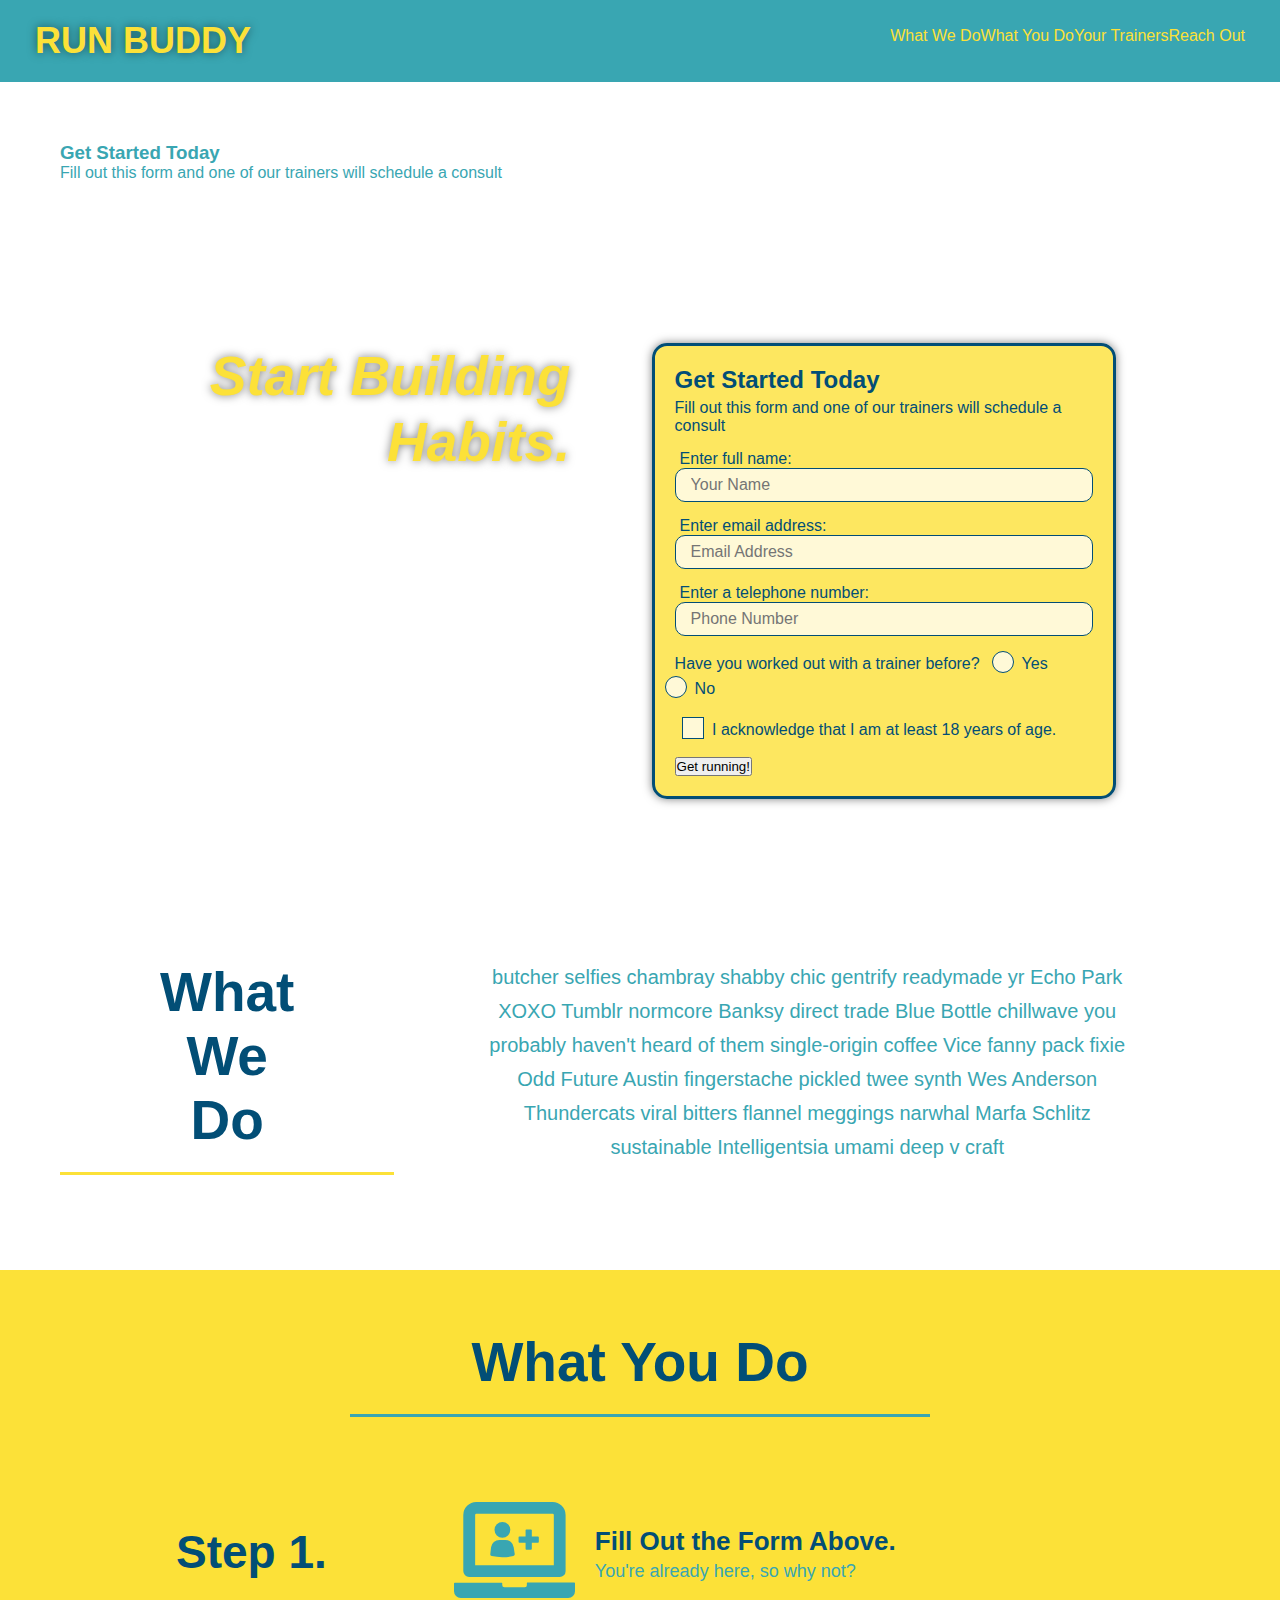
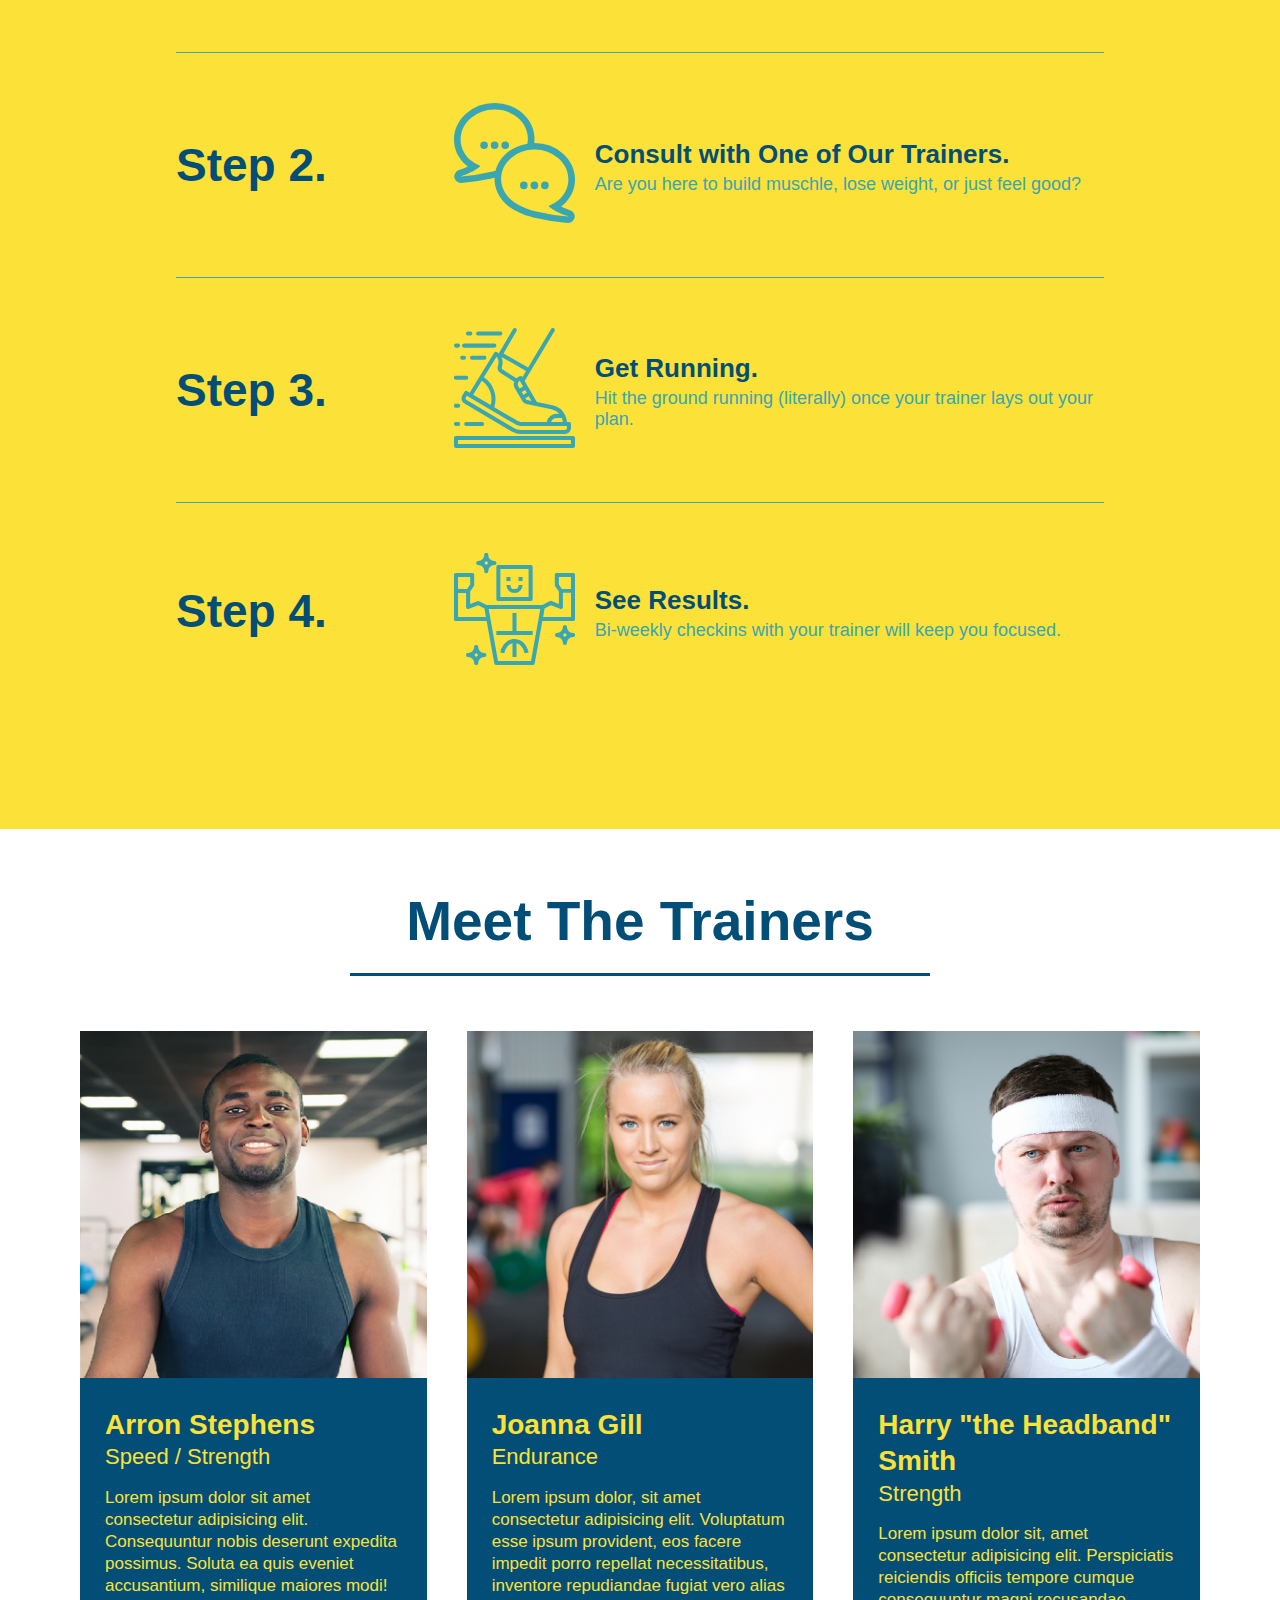
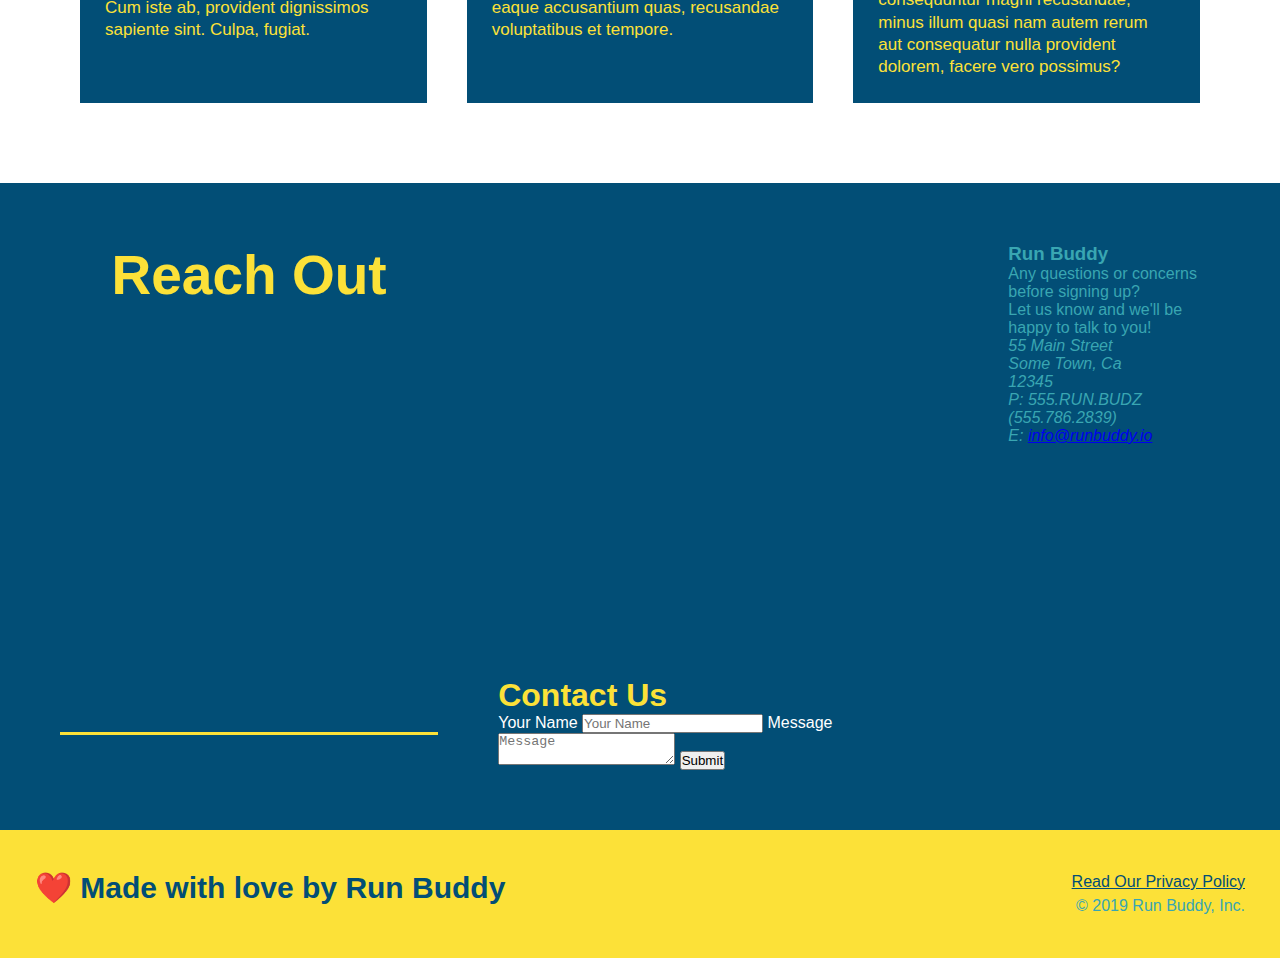
<file: index.html>
<!DOCTYPE html>
<html lang="en">
    <head>
        <meta charset="UTF-8" />
        <title>Run Buddy</title>
        <link rel="stylesheet" href="./assests/css/style.css" />
        <meta name="viewport" content="width=device-width, initial-scale=1.0" />

    </head>
    <body>
        <!-- navigation -->
        <header>
            <h1>
                <a href="/">RUN BUDDY</a>
            </h1> 
            <nav>
                <!-- Unordered list element -->
                <ul>
                    <!-- List item element -->
                    <li>
                        <!-- Anchor element -->
                        <a href="#what-we-do">What We Do</a>
                    </li>
                    <li>
                        <a href="#what-you-do">What You Do</a>
                    </li>
                    <li>
                        <a href="#your-trainers">Your Trainers</a>
                    </li>
                    <li>
                        <a href="#reach-out">Reach Out</a>
                    </li>
                </ul>
            </nav>
        </header>

        <section>
            <div>
                <h3>Get Started Today</h3>
                <p>Fill out this form and one of our trainers will schedule a consult</p>
                
            </div>
        </section>
        
        <!-- hero section -->
        <section class="hero">
            <div class="hero-cta">
                <h2>Start Building Habits.</h2>
                <p>
                  seitan heirloom post-ironic pop-up iPhone mlkshk hella selfies fashion axe occupy readymade put a bird on it messenger bag Wes Anderson Schlitz plaid Bushwick church-key lo-fi skateboard slow-carb hashtag trust fund Williamsburg biodiesel fixie farm-to-table 8-bit banjo XOXO Banksy chillwave bicycle rights retro cliche tattooed bespoke irony mumblecore Shoreditch deep v polaroid McSweeney's bitters cray gentrify tofu Marfa you probably haven't heard of them yr banh mi asymmetrical art party selvage letterpress High Life.
                </p>
              </div>
            <div class="hero-form">
                <h3>Get Started Today</h3>
                <p>Fill out this form and one of our trainers will schedule a consult</p>
            
                <!-- Add form element -->
            <form>
                <label for="name">Enter full name:</label>
                <input type="text" placeholder="Your Name" name="name" id="name" class="form-input"/>

                <label for="email">Enter email address:</label>
                <input type="email" placeholder="Email Address" name="email" id="email" class="form-input"/>

                <label for="phone">Enter a telephone number:</label>
                <input type="tel" placeholder="Phone Number" name="phone" id="phone" class="form-input"/>
                <p>
                    Have you worked out with a trainer before?
                    <span class="radio-wrapper">
                        <input type="radio" name="trainer-confirm" id="trainer-yes"/>
                        <label for="trainer-yes">Yes</label>
                    </span>
                    <span class="radio-wrapper">
                        <input type="radio" name="trainer-confirm" id="trainer-no"/>
                        <label for="trainer-no">No</label>
                    </span>
                </p>
                <p>
                    <span class="checkbox-wrapper">
                        <input type="checkbox" name="age-confirm" id="checkbox"/>
                        <label for="checkbox" >I acknowledge that I am at least 18 years of age.</label>
                    </span>
                </p>
                <button type="submit" >
                    Get running!
                </button>
            </form>
            </div>
        </section>
        <!-- end hero -->

        <!-- hero/jumbotron -->
 

        <!-- "what we do" section -->
        <section id="what-we-do" class="intro">
            <div class="flex-row">
                <h2 class="section-title primary-border">What We Do</h2>
                <div class="flex-row">
                    <p>
                        butcher selfies chambray shabby chic gentrify readymade yr Echo Park XOXO Tumblr normcore Banksy direct trade Blue Bottle chillwave you probably haven't heard of them single-origin coffee Vice fanny pack fixie Odd Future Austin fingerstache pickled twee synth Wes Anderson Thundercats viral bitters flannel meggings narwhal Marfa Schlitz sustainable Intelligentsia umami deep v craft  
                    </p>
                </div>
            </div>
        </section>
        
        <!-- "what you do" section -->
        <section id="what-you-do" class="steps">
            <div class="flex-row">
                <h2 class="section-title secondary-border">What You Do</h2>
            </div>

            <div>
                <div class="step">
                    <h3>Step 1.</h3>
                    <div class="step-info">
                        <div class="step-img">
                            <img src="assests\images\step-1.svg" alt="" />
                        </div>
                        <div class="step-text">
                            <h4>Fill Out the Form Above.</h4>
                            <p>You're already here, so why not?</p>
                        </div>
                    </div>
                </div>
            
                <div class="step">
                    <h3>Step 2.</h3>
                    <div class="step-info">
                        <div class="step-img">
                            <img src="assests\images\step-2.svg" alt="" />
                        </div>
                        <div class="step-text">
                            <h4>Consult with One of Our Trainers.</h4>
                            <p>Are you here to build muschle, lose weight, or just feel good?</p>
                        </div>
                    </div>
                </div>

                <div class="step">
                    <h3>Step 3.</h3>
                    <div class="step-info">
                        <div class="step-img">
                            <img src="assests\images\step-3.svg" alt="" />
                        </div>
                        <div class="step-text">
                            <h4>Get Running.</h4>
                            <p>Hit the ground running (literally) once your trainer lays out your plan.</p>
                        </div>
                    </div>
                </div>

                <div class="step">
                    <h3>Step 4.</h3>
                    <div class="step-info">
                        <div class="step-img">
                            <img src="assests\images\step-4.svg" alt="" />
                        </div>
                        <div class="step-text">
                            <h4>See Results.</h4>
                            <p>Bi-weekly checkins with your trainer will keep you focused.</p>
                        </div>
                    </div>
                </div>
    
        </section>

        <!-- "meet the trainers" section -->
        <section id="your-trainers">
            <div class="flex-row">
                <h2 class="section-title primary-border">
                    Meet The Trainers
                </h2>
            </div>

        
            <!-- first trainer bio -->
            <div class="trainers">
                <article class="trainer">
                    <img src="assests\images\trainer-1.jpg" alt="Arron Stephens in his workout clothes, ready to pump iron" />
                    <div class="trainer-bio">
                        <h3 class="trainer-name">Arron Stephens</h3>
                        <h4 class="trainer-role">Speed / Strength</h4>
                        <p>
                            Lorem ipsum dolor sit amet consectetur adipisicing elit. Consequuntur nobis deserunt expedita possimus. Soluta ea quis eveniet accusantium, similique maiores modi! Cum iste ab, provident dignissimos sapiente sint. Culpa, fugiat.
                        </p>
                    </div>
                </article>
            

            <!-- second trainer bio -->
                <article class="trainer">
                    <img src="assests\images\trainer-2.jpg" alt="Joanna Gill cooling off after a workout" />
                    <div class="trainer-bio">
                        <h3 class="trainer-name">Joanna Gill</h3>
                        <h4 class="trainer-role">Endurance</h4>
                        <p>
                            Lorem ipsum dolor, sit amet consectetur adipisicing elit. Voluptatum esse ipsum provident, eos facere impedit porro repellat necessitatibus, inventore repudiandae fugiat vero alias eaque accusantium quas, recusandae voluptatibus et tempore.
                        </p>
                    </div>
                </article>
            

            <!-- third trainer bio -->
                <article class="trainer">
                    <img src="assests\images\trainer-3.jpg" alt="Harry Smith wearing a headband and lifting comically small pink weights" />
                    <div class="trainer-bio">
                        <h3 class="trainer-name">Harry "the Headband" Smith</h3>
                        <h4 class="trainer-role">Strength</h4> 
                        <p>
                            Lorem ipsum dolor sit, amet consectetur adipisicing elit. Perspiciatis reiciendis officiis tempore cumque consequuntur magni recusandae, minus illum quasi nam autem rerum aut consequatur nulla provident dolorem, facere vero possimus?
                        </p>
                    </div>
                </article>
            </div>
        </section>



        <!-- "reach out" section -->
        <section id="reach-out" class="contact">
            <div class="flex-row">
            <h2 class="section-title secondary-border">Reach Out</h2>
            <div class="contact-info">
                <iframe 
                    src="https://www.google.com/maps/embed?pb=!1m18!1m12!1m3!1d3223.724373845932!2d-86.92521338445795!3d36.10020638009885!2m3!1f0!2f0!3f0!3m2!1i1024!2i768!4f13.1!3m3!1m2!1s0x886489b617d1fe51%3A0xe497ccc7d1e36efc!2sOld%20Hickory%20Blvd%2C%20Nashville%2C%20TN%2037209!5e0!3m2!1sen!2sus!4v1634071492831!5m2!1sen!2sus"
                    element.removeAttribute(DOM 1)
                    width="600"
                    height="450" 
                    style="border:0;" 
                    allowfullscreen="" 
                    loading="lazy"></iframe>
                    
                    <div class="contact-form">
                        <h3>Contact Us</h3>
                            <form>
                               <label for="contact-name">Your Name</label>
                               <input type="text" id="contact-name" placeholder="Your Name" />
                          
                               <label for="contact-message">Message</label>
                               <textarea id="contact-message" placeholder="Message"></textarea>
                          
                               <button type="submit">Submit</button>
                              </form>
                    </div>
                </iframe> 
            </div>
           
            <div>
                <h3>Run Buddy</h3>
                <p> 
                    Any questions or concerns before signing up?
                    <br />
                    Let us know and we'll be happy to talk to you!
                </p>
                <address>
                    55 Main Street <br/>
                    Some Town, Ca <br/>
                    12345<br />
                    P: 555.RUN.BUDZ (555.786.2839)<br/>
                    E: <a href="mailto:info@runbuddy.io">info@runbuddy.io</a>
                  </address>
            
            </div>
            
        </section>

        <!-- footer -->
        <footer>
            <h2>❤️ Made with love by Run Buddy</h2>
            <div>
                <a href="./privacy-policy.html">Read Our Privacy Policy</a><br />
                &copy; 2019 Run Buddy, Inc.
            </div>
        </footer>


        
    </body>
</html>
</file>
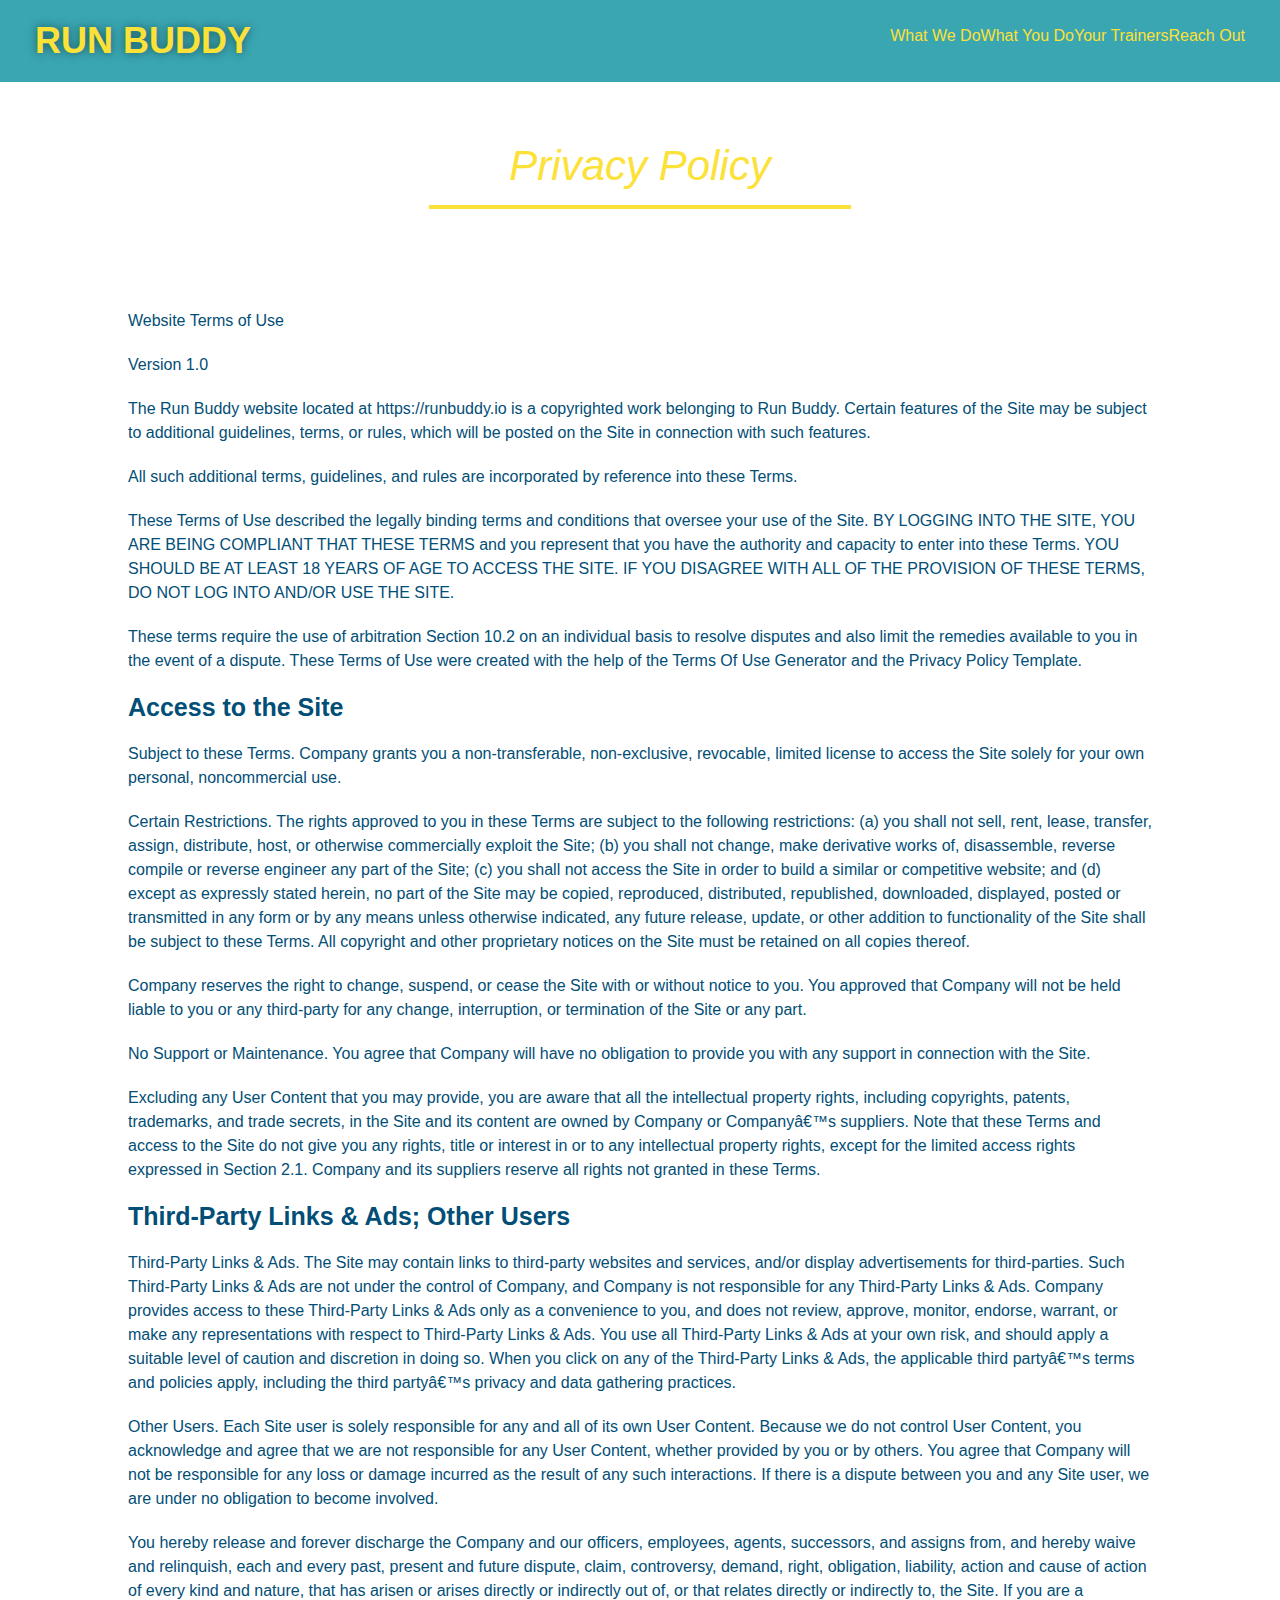
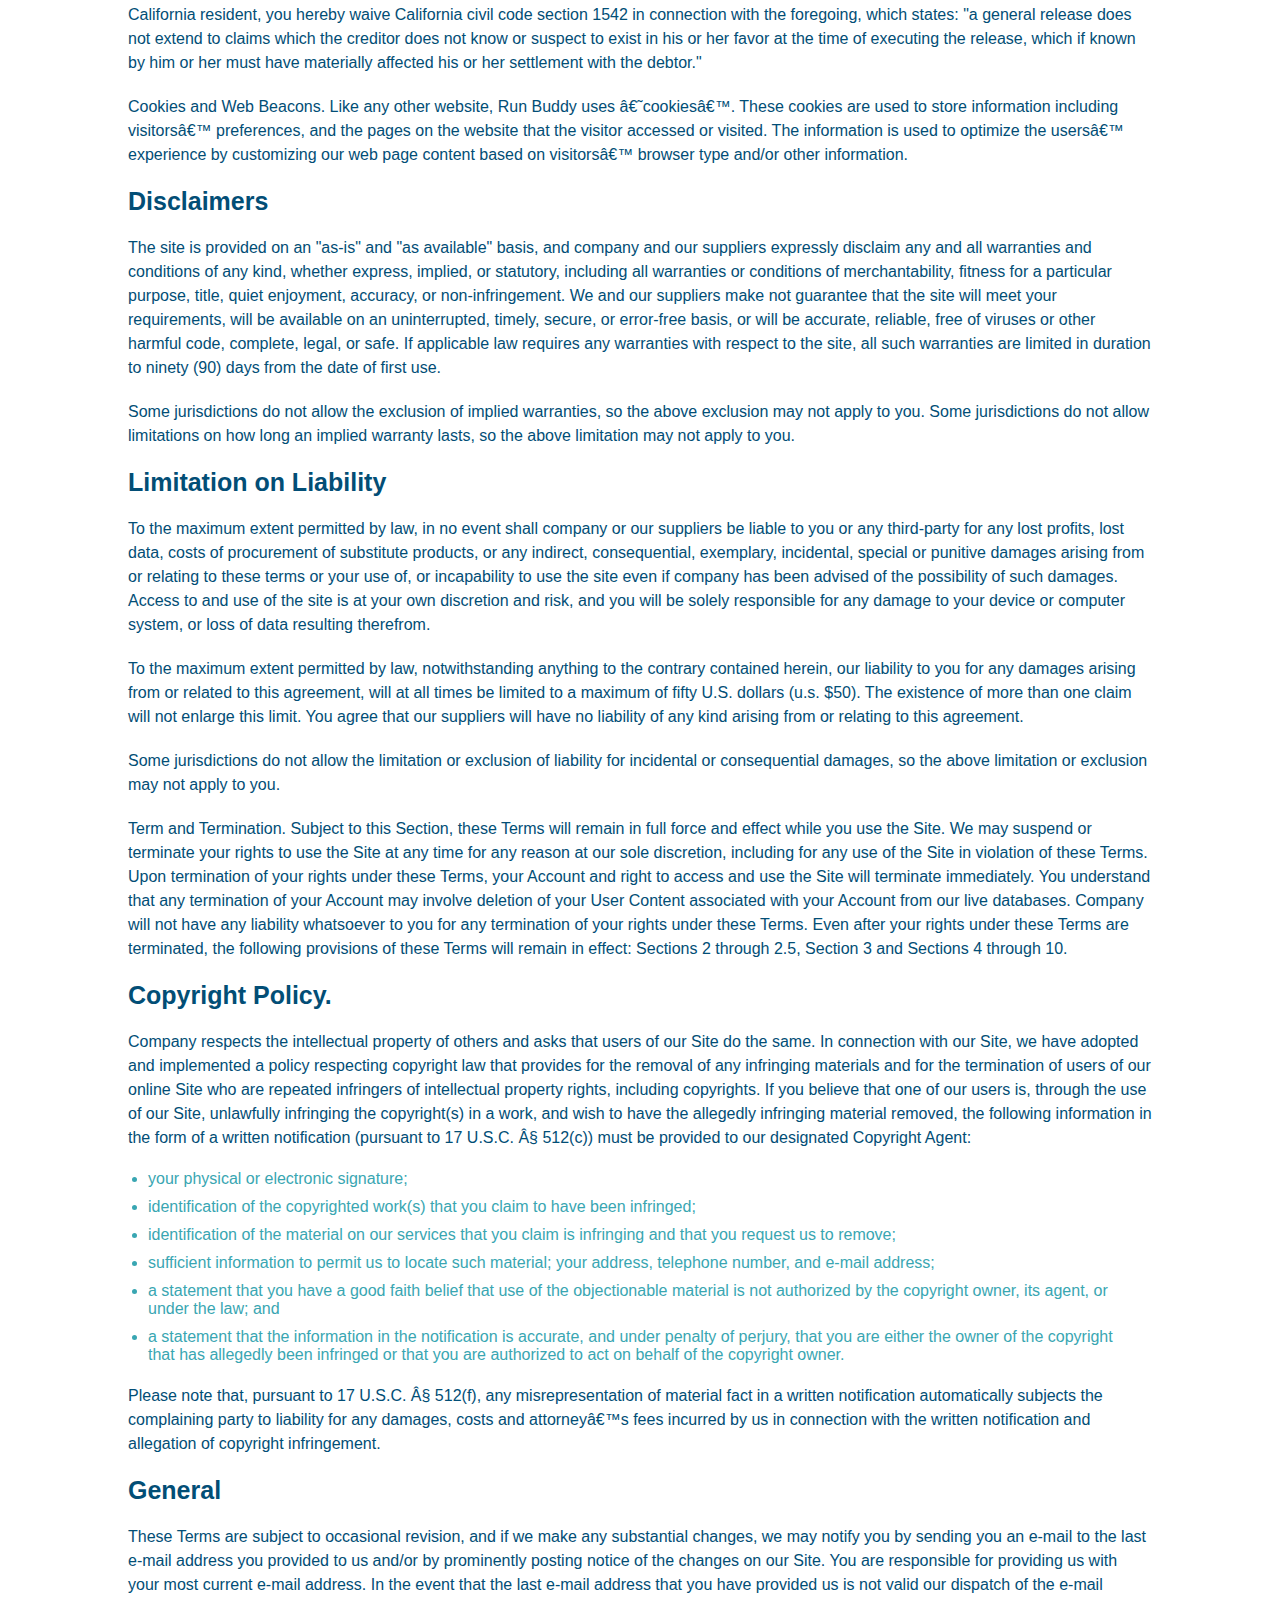
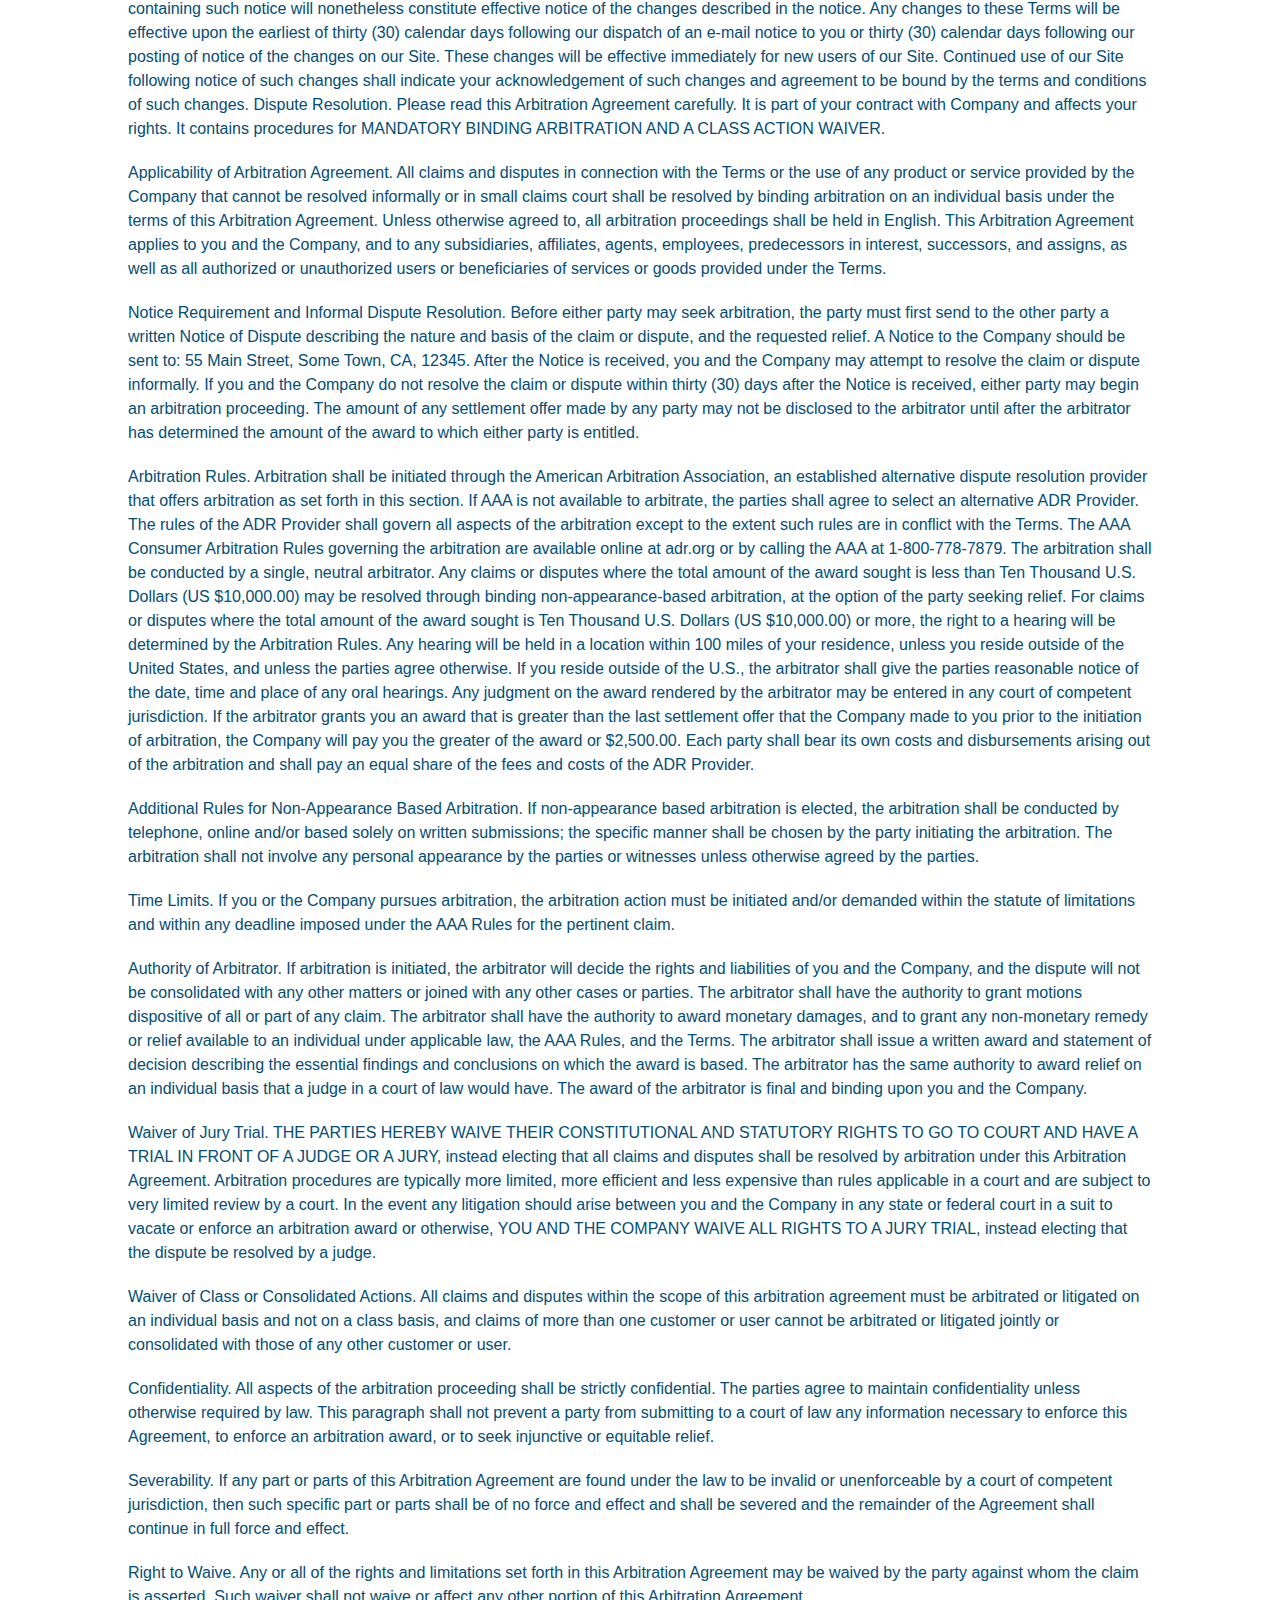
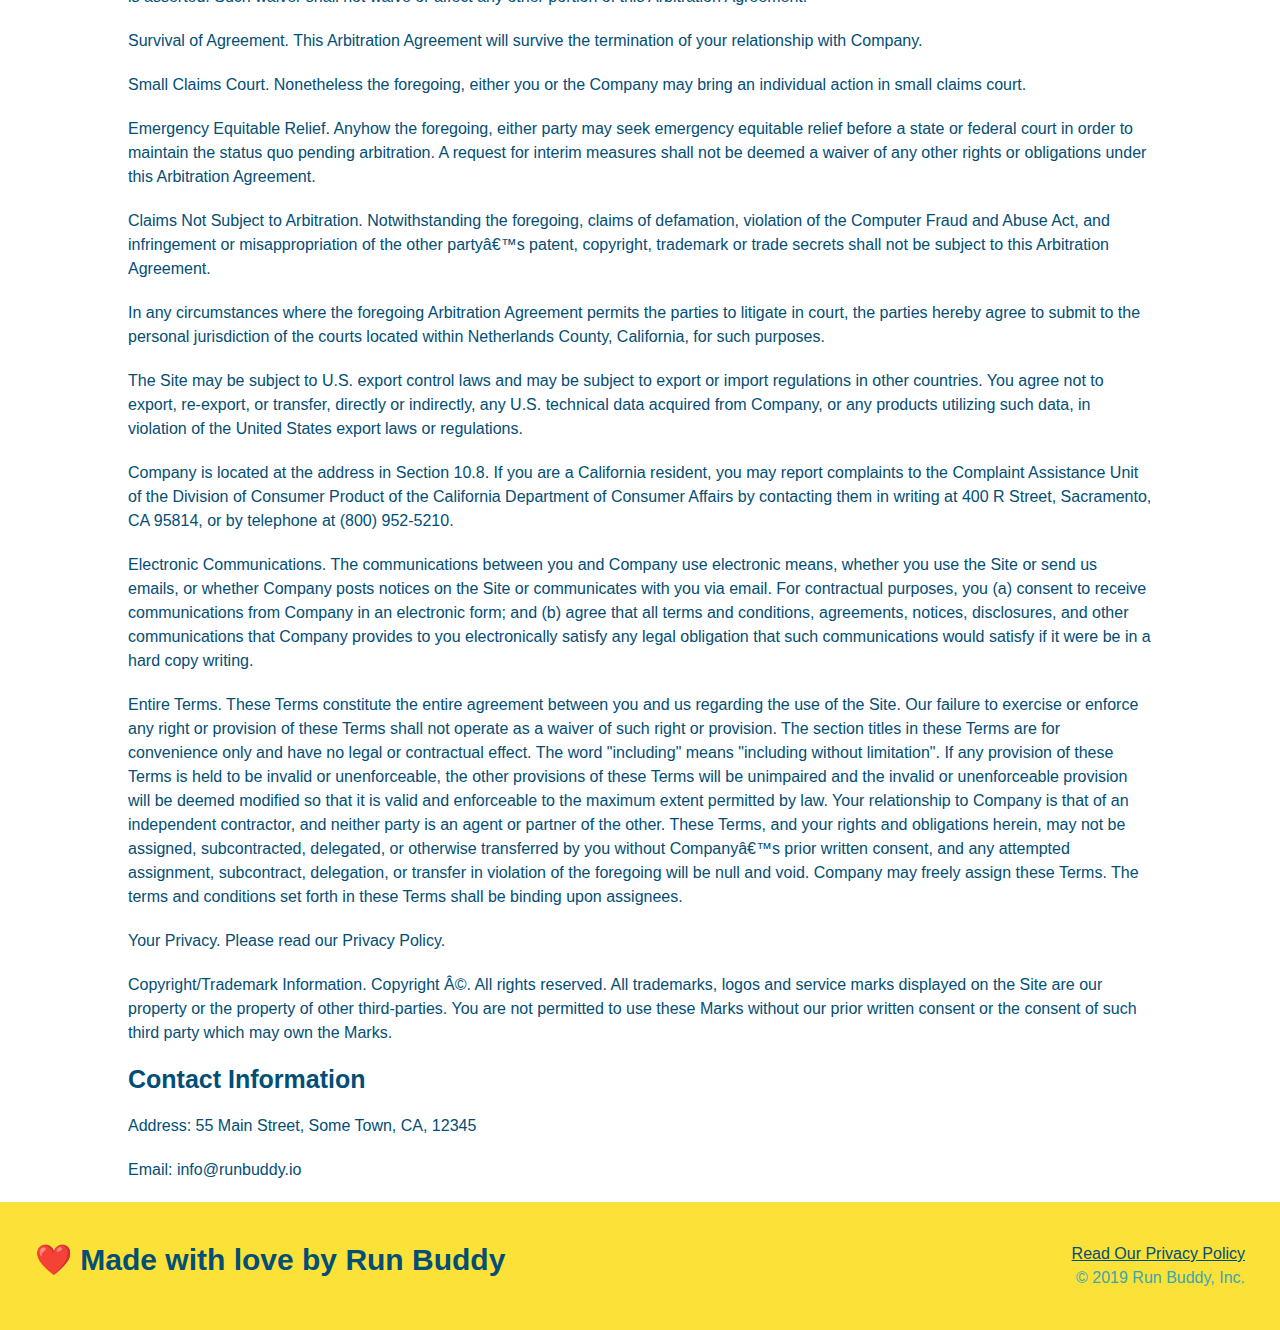
<file: privacy-policy.html>
<!DOCTYPE html>
<html lang="en">
  <head>
    <meta charset="UTF-8" />
    <title>Privacy Policy - Run Buddy</title>
    <link rel="stylesheet" href="./assests/css/style.css" />
    <link rel="stylesheet" href="assests\css\secondary-styles.css" />
    <meta name="viewport" content="width=device-width, initial-scale=1.0" />

  </head>
  <body>
    <header>
        <h1>
            <a href="/">RUN BUDDY</a>
        </h1> 
        <nav>
            <!-- Unordered list element -->
            <ul>
                <!-- List item element -->
                <li>
                    <!-- Anchor element -->
                    <a href="./index.html#what-we-do">What We Do</a>
                </li>
                <li>
                    <a href="./index.html#what-you-do">What You Do</a>
                </li>
                <li>
                    <a href="./index.html#your-trainers">Your Trainers</a>
                </li>
                <li>
                    <a href="./index.html#reach-out">Reach Out</a>
                </li>
            </ul>
        </nav>
    </header>
    <section class="hero">
        <h2 class="page-title">
            Privacy Policy
        </h2>
    </section>

    <article class="secondary-content">
        <p>
            Website Terms of Use
          </p>
    
          <p>
            Version 1.0
          </p>
    
          <p>
            The Run Buddy website located at https://runbuddy.io is a copyrighted work belonging to Run Buddy. Certain
            features of the Site may be subject to additional guidelines, terms, or rules, which will be posted on the Site
            in connection with such features.
          </p>
    
          <p>
            All such additional terms, guidelines, and rules are incorporated by reference into these Terms.
          </p>
    
          <p>
            These Terms of Use described the legally binding terms and conditions that oversee your use of the Site. BY
            LOGGING INTO THE SITE, YOU ARE BEING COMPLIANT THAT THESE TERMS and you represent that you have the authority
            and capacity to enter into these Terms. YOU SHOULD BE AT LEAST 18 YEARS OF AGE TO ACCESS THE SITE. IF YOU
            DISAGREE WITH ALL OF THE PROVISION OF THESE TERMS, DO NOT LOG INTO AND/OR USE THE SITE.
          </p>
    
          <p>
            These terms require the use of arbitration Section 10.2 on an individual basis to resolve disputes and also
            limit the remedies available to you in the event of a dispute. These Terms of Use were created with the help of
            the Terms Of Use Generator and the Privacy Policy Template.
          </p>
    
          <h3>
            Access to the Site
          </h3>
    
          <p>
            Subject to these Terms. Company grants you a non-transferable, non-exclusive, revocable, limited license to
            access the Site solely for your own personal, noncommercial use.
          </p>
    
          <p>
            Certain Restrictions. The rights approved to you in these Terms are subject to the following restrictions: (a)
            you shall not sell, rent, lease, transfer, assign, distribute, host, or otherwise commercially exploit the Site;
            (b) you shall not change, make derivative works of, disassemble, reverse compile or reverse engineer any part of
            the Site; (c) you shall not access the Site in order to build a similar or competitive website; and (d) except
            as expressly stated herein, no part of the Site may be copied, reproduced, distributed, republished, downloaded,
            displayed, posted or transmitted in any form or by any means unless otherwise indicated, any future release,
            update, or other addition to functionality of the Site shall be subject to these Terms. All copyright and other
            proprietary notices on the Site must be retained on all copies thereof.
          </p>
    
          <p>
            Company reserves the right to change, suspend, or cease the Site with or without notice to you. You approved
            that Company will not be held liable to you or any third-party for any change, interruption, or termination of
            the Site or any part.
          </p>
    
          <p>
            No Support or Maintenance. You agree that Company will have no obligation to provide you with any support in
            connection with the Site.
          </p>
    
          <p>
            Excluding any User Content that you may provide, you are aware that all the intellectual property rights,
            including copyrights, patents, trademarks, and trade secrets, in the Site and its content are owned by Company
            or Companyâ€™s suppliers. Note that these Terms and access to the Site do not give you any rights, title or
            interest in or to any intellectual property rights, except for the limited access rights expressed in Section
            2.1. Company and its suppliers reserve all rights not granted in these Terms.
          </p>
    
          <h3>
            Third-Party Links & Ads; Other Users
          </h3>
    
          <p>
            Third-Party Links & Ads. The Site may contain links to third-party websites and services, and/or display
            advertisements for third-parties. Such Third-Party Links & Ads are not under the control of Company, and Company
            is not responsible for any Third-Party Links & Ads. Company provides access to these Third-Party Links & Ads
            only as a convenience to you, and does not review, approve, monitor, endorse, warrant, or make any
            representations with respect to Third-Party Links & Ads. You use all Third-Party Links & Ads at your own risk,
            and should apply a suitable level of caution and discretion in doing so. When you click on any of the
            Third-Party Links & Ads, the applicable third partyâ€™s terms and policies apply, including the third partyâ€™s
            privacy and data gathering practices.
          </p>
    
          <p>
            Other Users. Each Site user is solely responsible for any and all of its own User Content. Because we do not
            control User Content, you acknowledge and agree that we are not responsible for any User Content, whether
            provided by you or by others. You agree that Company will not be responsible for any loss or damage incurred as
            the result of any such interactions. If there is a dispute between you and any Site user, we are under no
            obligation to become involved.
          </p>
    
          <p>
            You hereby release and forever discharge the Company and our officers, employees, agents, successors, and
            assigns from, and hereby waive and relinquish, each and every past, present and future dispute, claim,
            controversy, demand, right, obligation, liability, action and cause of action of every kind and nature, that has
            arisen or arises directly or indirectly out of, or that relates directly or indirectly to, the Site. If you are
            a California resident, you hereby waive California civil code section 1542 in connection with the foregoing,
            which states: "a general release does not extend to claims which the creditor does not know or suspect to exist
            in his or her favor at the time of executing the release, which if known by him or her must have materially
            affected his or her settlement with the debtor."
          </p>
    
          <p>
            Cookies and Web Beacons. Like any other website, Run Buddy uses â€˜cookiesâ€™. These cookies are used to store
            information including visitorsâ€™ preferences, and the pages on the website that the visitor accessed or visited.
            The information is used to optimize the usersâ€™ experience by customizing our web page content based on visitorsâ€™
            browser type and/or other information.
          </p>
    
          <h3>
            Disclaimers
          </h3>
    
          <p>
            The site is provided on an "as-is" and "as available" basis, and company and our suppliers expressly disclaim
            any and all warranties and conditions of any kind, whether express, implied, or statutory, including all
            warranties or conditions of merchantability, fitness for a particular purpose, title, quiet enjoyment, accuracy,
            or non-infringement. We and our suppliers make not guarantee that the site will meet your requirements, will be
            available on an uninterrupted, timely, secure, or error-free basis, or will be accurate, reliable, free of
            viruses or other harmful code, complete, legal, or safe. If applicable law requires any warranties with respect
            to the site, all such warranties are limited in duration to ninety (90) days from the date of first use.
          </p>
    
          <p>
            Some jurisdictions do not allow the exclusion of implied warranties, so the above exclusion may not apply to
            you. Some jurisdictions do not allow limitations on how long an implied warranty lasts, so the above limitation
            may not apply to you.
          </p>
    
          <h3>
            Limitation on Liability
          </h3>
    
          <p>
            To the maximum extent permitted by law, in no event shall company or our suppliers be liable to you or any
            third-party for any lost profits, lost data, costs of procurement of substitute products, or any indirect,
            consequential, exemplary, incidental, special or punitive damages arising from or relating to these terms or
            your use of, or incapability to use the site even if company has been advised of the possibility of such
            damages. Access to and use of the site is at your own discretion and risk, and you will be solely responsible
            for any damage to your device or computer system, or loss of data resulting therefrom.
          </p>
    
          <p>
            To the maximum extent permitted by law, notwithstanding anything to the contrary contained herein, our liability
            to you for any damages arising from or related to this agreement, will at all times be limited to a maximum of
            fifty U.S. dollars (u.s. $50). The existence of more than one claim will not enlarge this limit. You agree that
            our suppliers will have no liability of any kind arising from or relating to this agreement.
          </p>
    
          <p>
            Some jurisdictions do not allow the limitation or exclusion of liability for incidental or consequential
            damages, so the above limitation or exclusion may not apply to you.
          </p>
    
          <p>
            Term and Termination. Subject to this Section, these Terms will remain in full force and effect while you use
            the Site. We may suspend or terminate your rights to use the Site at any time for any reason at our sole
            discretion, including for any use of the Site in violation of these Terms. Upon termination of your rights under
            these Terms, your Account and right to access and use the Site will terminate immediately. You understand that
            any termination of your Account may involve deletion of your User Content associated with your Account from our
            live databases. Company will not have any liability whatsoever to you for any termination of your rights under
            these Terms. Even after your rights under these Terms are terminated, the following provisions of these Terms
            will remain in effect: Sections 2 through 2.5, Section 3 and Sections 4 through 10.
          </p>
    
          <h3>
            Copyright Policy.
          </h3>
    
          <p>
            Company respects the intellectual property of others and asks that users of our Site do the same. In connection
            with our Site, we have adopted and implemented a policy respecting copyright law that provides for the removal
            of any infringing materials and for the termination of users of our online Site who are repeated infringers of
            intellectual property rights, including copyrights. If you believe that one of our users is, through the use of
            our Site, unlawfully infringing the copyright(s) in a work, and wish to have the allegedly infringing material
            removed, the following information in the form of a written notification (pursuant to 17 U.S.C. Â§ 512(c)) must
            be provided to our designated Copyright Agent:
          </p>
    
          <ul>
            <li>
              your physical or electronic signature;
            </li>
            <li>
              identification of the copyrighted work(s) that you claim to have been infringed;
            </li>
            <li>
              identification of the material on our services that you claim is infringing and that you request us to remove;
            </li>
            <li>
              sufficient information to permit us to locate such material; your address, telephone number, and e-mail
              address;
            </li>
            <li>
              a statement that you have a good faith belief that use of the objectionable material is not authorized by the
              copyright owner, its agent, or under the law; and
            </li>
            <li>
              a statement that the information in the notification is accurate, and under penalty of perjury, that you are
              either the owner of the copyright that has allegedly been infringed or that you are authorized to act on
              behalf of the copyright owner.
            </li>
          </ul>
    
          <p>
            Please note that, pursuant to 17 U.S.C. Â§ 512(f), any misrepresentation of material fact in a written
            notification automatically subjects the complaining party to liability for any damages, costs and attorneyâ€™s
            fees incurred by us in connection with the written notification and allegation of copyright infringement.
          </p>
    
          <h3>
            General
          </h3>
    
          <p>
            These Terms are subject to occasional revision, and if we make any substantial changes, we may notify you by
            sending you an e-mail to the last e-mail address you provided to us and/or by prominently posting notice of the
            changes on our Site. You are responsible for providing us with your most current e-mail address. In the event
            that the last e-mail address that you have provided us is not valid our dispatch of the e-mail containing such
            notice will nonetheless constitute effective notice of the changes described in the notice. Any changes to these
            Terms will be effective upon the earliest of thirty (30) calendar days following our dispatch of an e-mail
            notice to you or thirty (30) calendar days following our posting of notice of the changes on our Site. These
            changes will be effective immediately for new users of our Site. Continued use of our Site following notice of
            such changes shall indicate your acknowledgement of such changes and agreement to be bound by the terms and
            conditions of such changes. Dispute Resolution. Please read this Arbitration Agreement carefully. It is part of
            your contract with Company and affects your rights. It contains procedures for MANDATORY BINDING ARBITRATION AND
            A CLASS ACTION WAIVER.
          </p>
    
          <p>
            Applicability of Arbitration Agreement. All claims and disputes in connection with the Terms or the use of any
            product or service provided by the Company that cannot be resolved informally or in small claims court shall be
            resolved by binding arbitration on an individual basis under the terms of this Arbitration Agreement. Unless
            otherwise agreed to, all arbitration proceedings shall be held in English. This Arbitration Agreement applies to
            you and the Company, and to any subsidiaries, affiliates, agents, employees, predecessors in interest,
            successors, and assigns, as well as all authorized or unauthorized users or beneficiaries of services or goods
            provided under the Terms.
          </p>
    
          <p>
            Notice Requirement and Informal Dispute Resolution. Before either party may seek arbitration, the party must
            first send to the other party a written Notice of Dispute describing the nature and basis of the claim or
            dispute, and the requested relief. A Notice to the Company should be sent to: 55 Main Street, Some Town, CA,
            12345. After the Notice is received, you and the Company may attempt to resolve the claim or dispute informally.
            If you and the Company do not resolve the claim or dispute within thirty (30) days after the Notice is received,
            either party may begin an arbitration proceeding. The amount of any settlement offer made by any party may not
            be disclosed to the arbitrator until after the arbitrator has determined the amount of the award to which either
            party is entitled.
          </p>
    
          <p>
            Arbitration Rules. Arbitration shall be initiated through the American Arbitration Association, an established
            alternative dispute resolution provider that offers arbitration as set forth in this section. If AAA is not
            available to arbitrate, the parties shall agree to select an alternative ADR Provider. The rules of the ADR
            Provider shall govern all aspects of the arbitration except to the extent such rules are in conflict with the
            Terms. The AAA Consumer Arbitration Rules governing the arbitration are available online at adr.org or by
            calling the AAA at 1-800-778-7879. The arbitration shall be conducted by a single, neutral arbitrator. Any
            claims or disputes where the total amount of the award sought is less than Ten Thousand U.S. Dollars (US
            $10,000.00) may be resolved through binding non-appearance-based arbitration, at the option of the party seeking
            relief. For claims or disputes where the total amount of the award sought is Ten Thousand U.S. Dollars (US
            $10,000.00) or more, the right to a hearing will be determined by the Arbitration Rules. Any hearing will be
            held in a location within 100 miles of your residence, unless you reside outside of the United States, and
            unless the parties agree otherwise. If you reside outside of the U.S., the arbitrator shall give the parties
            reasonable notice of the date, time and place of any oral hearings. Any judgment on the award rendered by the
            arbitrator may be entered in any court of competent jurisdiction. If the arbitrator grants you an award that is
            greater than the last settlement offer that the Company made to you prior to the initiation of arbitration, the
            Company will pay you the greater of the award or $2,500.00. Each party shall bear its own costs and
            disbursements arising out of the arbitration and shall pay an equal share of the fees and costs of the ADR
            Provider.
          </p>
    
          <p>
            Additional Rules for Non-Appearance Based Arbitration. If non-appearance based arbitration is elected, the
            arbitration shall be conducted by telephone, online and/or based solely on written submissions; the specific
            manner shall be chosen by the party initiating the arbitration. The arbitration shall not involve any personal
            appearance by the parties or witnesses unless otherwise agreed by the parties.
          </p>
    
          <p>
            Time Limits. If you or the Company pursues arbitration, the arbitration action must be initiated and/or demanded
            within the statute of limitations and within any deadline imposed under the AAA Rules for the pertinent claim.
          </p>
    
          <p>
            Authority of Arbitrator. If arbitration is initiated, the arbitrator will decide the rights and liabilities of
            you and the Company, and the dispute will not be consolidated with any other matters or joined with any other
            cases or parties. The arbitrator shall have the authority to grant motions dispositive of all or part of any
            claim. The arbitrator shall have the authority to award monetary damages, and to grant any non-monetary remedy
            or relief available to an individual under applicable law, the AAA Rules, and the Terms. The arbitrator shall
            issue a written award and statement of decision describing the essential findings and conclusions on which the
            award is based. The arbitrator has the same authority to award relief on an individual basis that a judge in a
            court of law would have. The award of the arbitrator is final and binding upon you and the Company.
          </p>
    
          <p>
            Waiver of Jury Trial. THE PARTIES HEREBY WAIVE THEIR CONSTITUTIONAL AND STATUTORY RIGHTS TO GO TO COURT AND HAVE
            A TRIAL IN FRONT OF A JUDGE OR A JURY, instead electing that all claims and disputes shall be resolved by
            arbitration under this Arbitration Agreement. Arbitration procedures are typically more limited, more efficient
            and less expensive than rules applicable in a court and are subject to very limited review by a court. In the
            event any litigation should arise between you and the Company in any state or federal court in a suit to vacate
            or enforce an arbitration award or otherwise, YOU AND THE COMPANY WAIVE ALL RIGHTS TO A JURY TRIAL, instead
            electing that the dispute be resolved by a judge.
          </p>
    
          <p>
            Waiver of Class or Consolidated Actions. All claims and disputes within the scope of this arbitration agreement
            must be arbitrated or litigated on an individual basis and not on a class basis, and claims of more than one
            customer or user cannot be arbitrated or litigated jointly or consolidated with those of any other customer or
            user.
          </p>
    
          <p>
            Confidentiality. All aspects of the arbitration proceeding shall be strictly confidential. The parties agree to
            maintain confidentiality unless otherwise required by law. This paragraph shall not prevent a party from
            submitting to a court of law any information necessary to enforce this Agreement, to enforce an arbitration
            award, or to seek injunctive or equitable relief.
          </p>
    
          <p>
            Severability. If any part or parts of this Arbitration Agreement are found under the law to be invalid or
            unenforceable by a court of competent jurisdiction, then such specific part or parts shall be of no force and
            effect and shall be severed and the remainder of the Agreement shall continue in full force and effect.
          </p>
    
          <p>
            Right to Waive. Any or all of the rights and limitations set forth in this Arbitration Agreement may be waived
            by the party against whom the claim is asserted. Such waiver shall not waive or affect any other portion of this
            Arbitration Agreement.
          </p>
    
          <p>
            Survival of Agreement. This Arbitration Agreement will survive the termination of your relationship with
            Company.
          </p>
    
          <p>
            Small Claims Court. Nonetheless the foregoing, either you or the Company may bring an individual action in small
            claims court.
          </p>
    
          <p>
            Emergency Equitable Relief. Anyhow the foregoing, either party may seek emergency equitable relief before a
            state or federal court in order to maintain the status quo pending arbitration. A request for interim measures
            shall not be deemed a waiver of any other rights or obligations under this Arbitration Agreement.
          </p>
    
          <p>
            Claims Not Subject to Arbitration. Notwithstanding the foregoing, claims of defamation, violation of the
            Computer Fraud and Abuse Act, and infringement or misappropriation of the other partyâ€™s patent, copyright,
            trademark or trade secrets shall not be subject to this Arbitration Agreement.
          </p>
    
          <p>
            In any circumstances where the foregoing Arbitration Agreement permits the parties to litigate in court, the
            parties hereby agree to submit to the personal jurisdiction of the courts located within Netherlands County,
            California, for such purposes.
          </p>
    
          <p>
            The Site may be subject to U.S. export control laws and may be subject to export or import regulations in other
            countries. You agree not to export, re-export, or transfer, directly or indirectly, any U.S. technical data
            acquired from Company, or any products utilizing such data, in violation of the United States export laws or
            regulations.
          </p>
    
          <p>
            Company is located at the address in Section 10.8. If you are a California resident, you may report complaints
            to the Complaint Assistance Unit of the Division of Consumer Product of the California Department of Consumer
            Affairs by contacting them in writing at 400 R Street, Sacramento, CA 95814, or by telephone at (800) 952-5210.
          </p>
    
          <p>
            Electronic Communications. The communications between you and Company use electronic means, whether you use the
            Site or send us emails, or whether Company posts notices on the Site or communicates with you via email. For
            contractual purposes, you (a) consent to receive communications from Company in an electronic form; and (b)
            agree that all terms and conditions, agreements, notices, disclosures, and other communications that Company
            provides to you electronically satisfy any legal obligation that such communications would satisfy if it were be
            in a hard copy writing.
          </p>
    
          <p>
            Entire Terms. These Terms constitute the entire agreement between you and us regarding the use of the Site. Our
            failure to exercise or enforce any right or provision of these Terms shall not operate as a waiver of such right
            or provision. The section titles in these Terms are for convenience only and have no legal or contractual
            effect. The word "including" means "including without limitation". If any provision of these Terms is held to be
            invalid or unenforceable, the other provisions of these Terms will be unimpaired and the invalid or
            unenforceable provision will be deemed modified so that it is valid and enforceable to the maximum extent
            permitted by law. Your relationship to Company is that of an independent contractor, and neither party is an
            agent or partner of the other. These Terms, and your rights and obligations herein, may not be assigned,
            subcontracted, delegated, or otherwise transferred by you without Companyâ€™s prior written consent, and any
            attempted assignment, subcontract, delegation, or transfer in violation of the foregoing will be null and void.
            Company may freely assign these Terms. The terms and conditions set forth in these Terms shall be binding upon
            assignees.
          </p>
    
          <p>
            Your Privacy. Please read our Privacy Policy.
          </p>
    
          <p>
            Copyright/Trademark Information. Copyright Â©. All rights reserved. All trademarks, logos and service marks
            displayed on the Site are our property or the property of other third-parties. You are not permitted to use
            these Marks without our prior written consent or the consent of such third party which may own the Marks.
          </p>
    
          <h3>
            Contact Information
          </h3>
    
          <p>
            Address: 55 Main Street, Some Town, CA, 12345
          </p>
    
          <p>
            Email: info@runbuddy.io
          </p>
    
    </article>

    <footer>
        <h2>❤️ Made with love by Run Buddy</h2>
        <div>
            <a href="#">Read Our Privacy Policy</a><br />
            &copy; 2019 Run Buddy, Inc.
        </div>
    </footer>

  </body>
</html>
</file>
<file: assests/css/style.css>
* {
    margin: 0;
    padding: 0px;
    box-sizing: border-box;
}

:root {
    --primary-color: #fce138;
    --secondary-color: #024e76;
    --tertiary-color: #39a6b2;
  }



body {
    /* more on this crazy alphnumerical value in a minute! */
    color: #39a6b2;
    font-family: Helvetica, Arial, sans-serif;
}

/* apply styles to <header> */
header {
    background-image: url(https://static.fullstack-bootcamp.com/module-1/hero-bg.jpg);
    background-size: cover;
    background-attachment: fixed;
    background-position: 80%;
    padding: 20px 35px;
    background-color: #39a6b2;
    display: flex;
    justify-content: space-between;
    flex-wrap: wrap;
    position: -webkit-sticky;
    position: sticky;
    top: 0;
    z-index: 9999;
}

header h1 {
    font-weight: bold;
    font-size: 36px;
    color: var(--primary-color);
    margin: 0;
    text-shadow: 0 0 10px rgba(0, 0, 0, 0.5);
}

header a {
    text-decoration: none;
    color: var(--primary-color);
}

header nav ul {
    margin: 7px 0;
    display: flex;
    flex-wrap: wrap;
    justify-content: space-between;
    align-items: center;
    list-style: none;
}

header nav ul li a:hover {
    padding: 10px 15px;
    font-weight: lighter;
    font-size: 1.55vw;
    text-shadow: 0 0 10px rgba(0, 0, 0, 0.5);
}

footer {
    background: var(--primary-color);
    width: 100%;
    padding: 40px 35px;
    display: flex;
    justify-content: space-between;
    flex-wrap: wrap;
}

footer h2 {
    color: var(--secondary-color);
    font-size: 30px;
    margin: 0;
}

footer div {
    line-height: 1.5;
    text-align: right;
}

footer a {
    color: var(--secondary-color);
}

section {
    padding: 60px;    
}


/* Hero Style Start */
.hero {
    background-image: url(https://static.fullstack-bootcamp.com/module-1/hero-bg.jpg);
    background-size: cover;
    background-attachment: fixed;
    background-position: 80%;
    display: flex;
    justify-content: center;
    flex-wrap: wrap;
    align-items: flex-start;
}
/* Hero Style End */

.hero-form {
    background-color: rgba(252, 225, 56, 0.8);
    padding: 20px;
    border: 3px solid var(--secondary-color);
    color: var(--secondary-color);
    width: 40%;
    margin: 3.5%;
    box-shadow: 0 0 10px rgba(0, 0, 0, 0.5);
    border-radius: 15px;
}

.hero-cta {
    width: 35%;
    text-align: right;
    margin: 3.5%;
    color: #fff;
    font-size: 18px;
    line-height: 1.2;
}

.hero-cta h2 {
    font-style: italic;
    font-size: 55px;
    color: var(--primary-color);
    text-shadow: 0 0 10px rgba(0, 0, 0, 0.5);
  }

.hero-form p {
    margin: 5px 0 15px 0;
}

.hero-form h3 {
    font-size: 24px;
    margin: 0;
}

.form-input {
    border: 1px solid var(--secondary-color);
    display: block;
    padding: 7px 15px;
    font-size: 16px;
    color: var(--secondary-color);
    width: 100%;
    margin-bottom: 15px;
    border-radius: 10px;
    background-color: rgba(255,255,255,0.75);
}

.form-input:focus {
    background-color: rgba(255, 255, 255, 1);
    outline: none;
}

.hero-form button:hover {
    border-radius: 10px;
}


.hero-form label {
    margin: 0 5px;
}

.checkbox-wrapper input, .radio-wrapper input {
    opacity: 0;
}

.checkbox-wrapper label, .radio-wrapper label {
    position: relative;
    left: 10px;
    margin: 10px;
    line-height: 1.6;
  }

  .checkbox-wrapper label::before, .radio-wrapper label::before {
    content: "";
    height: 20px;
    width: 20px;
    background: rgba(255, 255, 255, 0.75);  
    border: 1px solid var(--secondary-color);  
    position: absolute;
    top: -4px;
    left: -30px;
  }

  .radio-wrapper label::before {
    border-radius: 50%;
  }

  .radio-wrapper label::after {
    content: "";
    width: 20px;
    height: 20px;
    border-radius: 50%;
    background-image: radial-gradient(circle, #39a6b2, var(--secondary-color));
    position: absolute;
    left: -29px;
    top: -3px;

  }
  
  .checkbox-wrapper label::after {
    content: "";
    height: 6px;
    width: 14px;
    border-left: 2px solid var(--secondary-color);
    border-bottom: 2px solid var(--secondary-color);
    position: absolute;
    left: -26px;
    top: 1px;
    transform: rotate(-58deg);
  }

.checkbox-wrapper input + label::after, 
.radio-wrapper input + label::after {
  content: none;
}

.checkbox-wrapper input:checked + label::after, 
.radio-wrapper input:checked + label::after {
  content: "";
}


    /* remove this entire CSS rule */
.intro h2 {
    /* add this to your other declartions */
    display: inline-block;
    font-size: 55px;
    color: var(--secondary-color);
    margin-bottom: 35px;
    padding: 0 100px 20px 100px;
    border-bottom: 3px solid;
    border-color: var(--primary-color);
}

.intro p {
    /* add this alonside your other declartions */
    margin: 0 auto;
    line-height: 1.7;
    color: #39a6b2;
    width: 80%;
    font-size: 20px;
    text-align: center;
}
.steps {
    background: var(--primary-color);
}
    /* and this one */
.steps h2 {
    font-size: 55px;
    color: var(--secondary-color);
    margin-bottom: 35px;
    padding: 0 100px 20px 100px;
    border-bottom: 3px solid;
    border-color: #39a6b2;
}

.section-title {
    font-size: 48px;
    color: var(--secondary-color)6;
    border-bottom: 3px solid;
}

.primary-border {
    border-color: var(--primary-color);
}

.secondary-border {
    border-color: #39a6b2
}

.step {
    margin: 50px auto;
    padding-bottom: 50px;
    width: 80%;
    display: flex;
    flex-wrap: wrap;
    align-items: center;
    justify-content: space-between;
  }

  .step:not(:last-child) {
    border-bottom: 1px solid #39a6b2;
  }


.step h3 {
    color: var(--secondary-color);
    font-size: 46px;
    flex: 1 30%;
}

.step-info {
    flex: 2 70%;
    display: flex;
    flex-wrap: wrap;
    align-items: center;
}

.step-img {
    flex: 1 12%;
    margin-right: 20px;
}

.step-img {
    max-width: 100%;
}

.step-text {
    flex: 12;
} 

.step-text p {
    color: #39a6b2;
    font-size: 18px;
}

.step-text h4 {
    font-size: 26px;
    line-height: 1.5;
    color: var(--secondary-color);
}

.trainers {
    width: 100%;
    margin: 0 auto;
    display: flex;
    flex-wrap: wrap;
    justify-content: space-around;
}

.trainer {
    margin: 20px;
    background: var(--secondary-color);
    color: var(--primary-color);
    flex: 1;
}

.trainer img {
    width: 100%;
}

.trainer-bio {
    padding: 25px;
    line-height: 1.3;
}

.flex-row {
    display: flex;
}


.text-right {
    text-align: right;
}

.trainer-bio h3 {
    font-size: 28px;
  }
  
.trainer-bio h4 {
    font-weight: lighter;
    font-size: 22px;
    margin-bottom: 15px;
  }
  
.trainer-bio p {
    font-size: 17px;
  }

  .section-title {
    font-size: 55px;
    border-bottom: 3px solid;
    color: var(--secondary-color);
    padding-bottom: 20px;
    text-align: center;
    margin: 0 auto 35px auto;
    width: 50%;
    
  }

  /* REACH OUT STYLES START */
.contact {
    background: var(--secondary-color);
  }

  .contact h2 {
    color: var(--primary-color);
  }

  .contact-info iframe {
    width: 400px;
    height: 400px;
  }

  .contact-info div {
    width: 410px;
    display: inline-block;
    vertical-align: top;
    text-align: left;
    margin: 30px 0 0 60px;
    color: white;
  }

  .contact-info h3 {
    color: var(--primary-color);
    font-size: 32px;
  }
  
  .contact-info p, .contact-info address {
    margin: 20px 0;
    line-height: 1.5;
    font-size: 20px;
    font-style: normal;
  }
  
  .contact-info a {
    color: var(--primary-color);
  }
  
  
.contact-form input:focus, .contact-form textarea:focus {
    border-radius: 10px;
    outline: none;
}

.contact-form button:hover {
    border-radius: 10px;
}

  /* REACH OUT STYLES END */


  /* MEDIA QUERY FOR SMALLER DESKTOP SCREENS AND SMALLER */
@media screen and (max-width: 980px) {
    header {
        padding-bottom: 0;
        justify-content: center;
        position: relative;
      }
    
      header h1 {
        width: 100%;
        text-align: center;
      }
    
      header nav ul {
        margin-top: 20px;
        width: 100%;
        justify-content: center;
      }
    
      header nav ul li a {
        font-size: 20px;
      }
    
      footer h2, footer div {
        text-align: center;
        width: 100%;
      }

      .hero-cta, .hero-form {
        width: 100%;
      }
      
      .hero-cta {
        text-align: center;
      }

      .section-title {
        width: 80%;
      }
      
      .trainer {
        flex: 0 70%;
      }
      
      .contact-info iframe{
        flex: 1 100%;
      }
  }
  
  /* MEDIA QUERY FOR TABLETS AND SMALLER */
  @media screen and (max-width: 768px) {
    section {
        padding: 30px 15px;
      }

      .step h3 {
        flex: 1 100%;
        text-align: center;
      }
    
      .step-info {
        flex: 2 100%;
        text-align: center;
        justify-content: center;
      }
    
      .step-img {
        flex: 0 32%;
        margin-right: 0;
        margin-top: 15px;
        margin-bottom: 15px;
      }
    
      .step-text {
        flex: 100%;  
      }
  }
  
  /* MEDIA QUERY FOR MOBILE PHONES AND SMALLER */
  @media screen and (max-width: 575px) {
   
  .hero-form button {
    width: 100%;
  }

  .section-title {
    width: 95%;
  }

  .intro p {
    width: 100%;
  }

  .trainer {
    flex: 0 100%;
  }

  .contact-info {
    text-align: center;
  }

  .contact-info > * {
    flex: 0 100%;
  }

  .contact-form {
      order: 3;
  }

}
</file>
